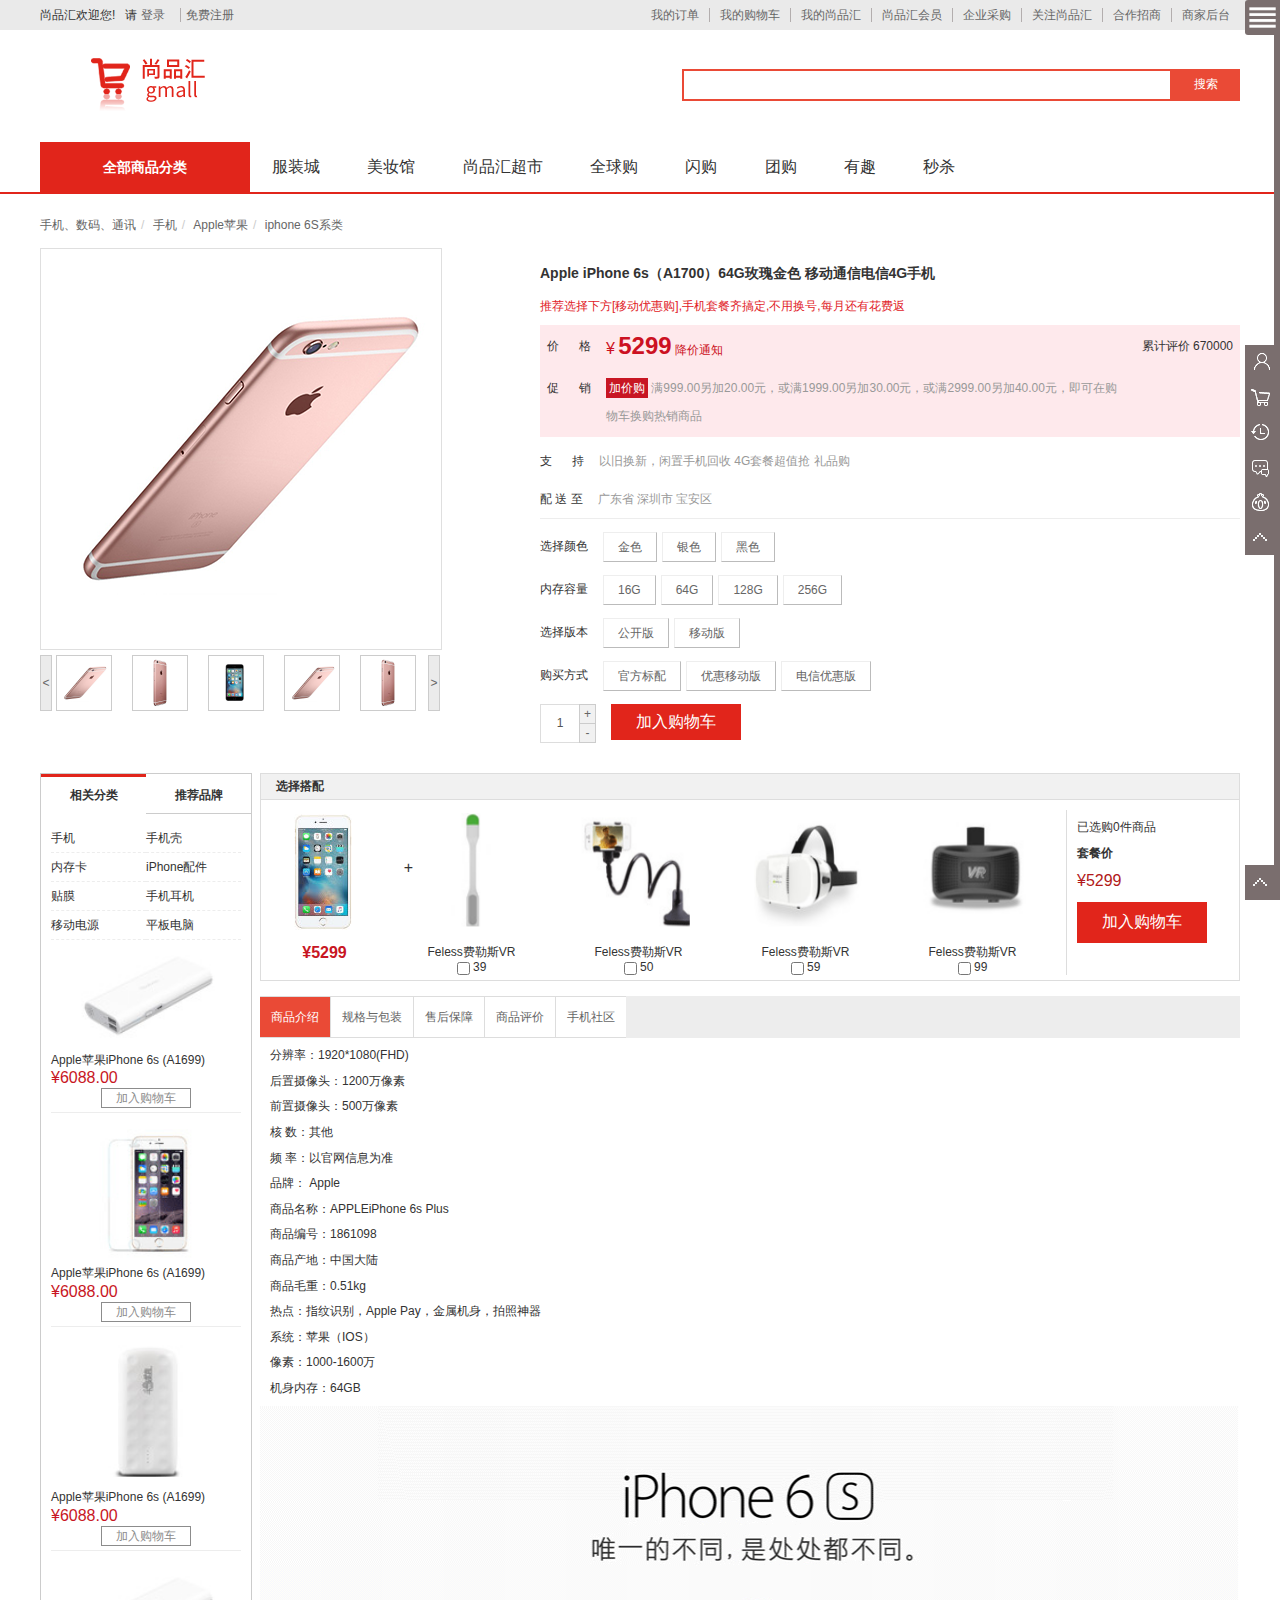
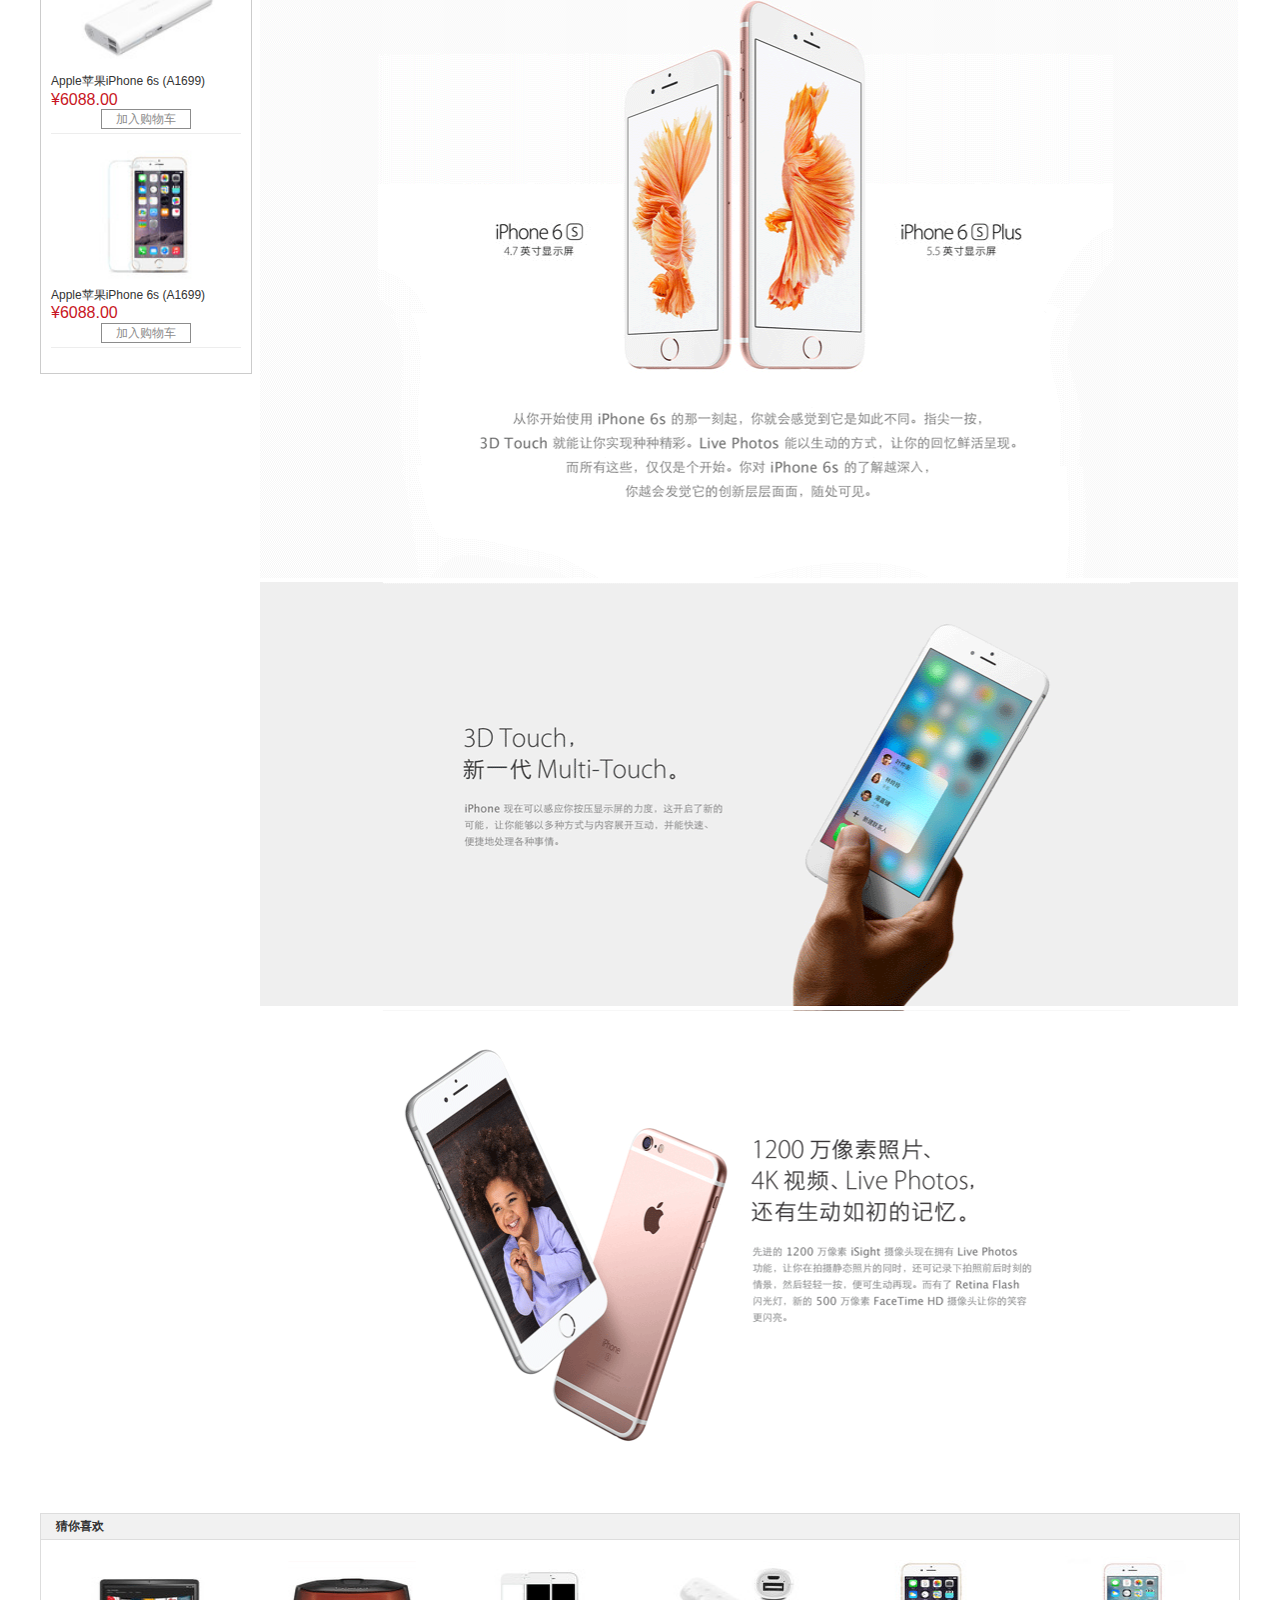
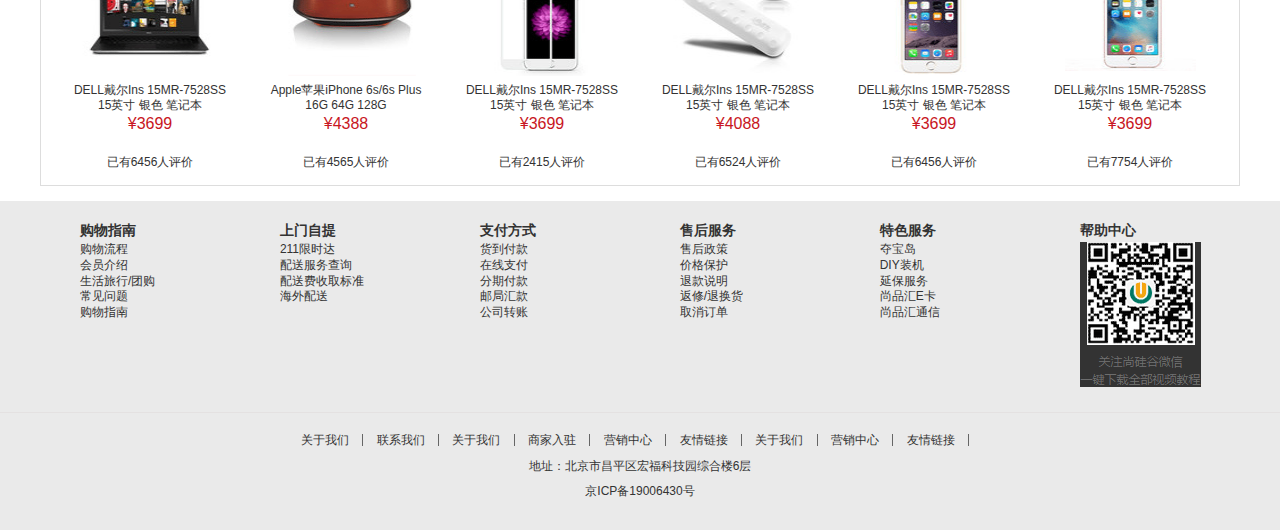
<file: pc项目练习/index.html>
<!DOCTYPE html>
<html lang="en">

<head>
    <meta charset="UTF-8">
    <meta name="viewport" content="width=device-width, initial-scale=1.0">
    <title>尚品汇商品页面</title>
    <link rel="stylesheet" href="./css/reset.css">
    <link rel="stylesheet" href="./css/index.css">
</head>

<body>
    <div class="outer">
        <!-- 窗口侧边工具栏 -->
        <div class="toolbar toolbar-wrap">
            <!-- 侧边栏的内容 -->
            <div class="content"></div>
            <!-- 面包屑开关 -->
            <div class="but list"></div>
            <!-- 中间工具栏 -->
            <ul class="toolList">
                <li class="pull">
                    <i class="tab-icon vip"></i>
                    <em>尚品会员</em>
                </li>
                <li class="pull">
                    <i class="tab-icon cart"></i>
                    <em>购物车</em>
                </li>
                <li class="pull">
                    <i class="tab-icon follow"></i>
                    <em>我的关注</em>
                </li>
                <li class="pull">
                    <i class="tab-icon history"></i>
                    <em>我的足迹</em>
                </li>
                <li class="pull">
                    <i class="tab-icon message"></i>
                    <em>我的消息</em>
                </li>
                <li class="pull">
                    <i class="tab-icon qus"></i>
                    <em>咨询</em>
                </li>
            </ul>
            <div class="back pull">
                <i class="tab-icon top"></i>
                <em>顶部</em>
            </div>

        </div>
        <!-- 头部 -->
        <header class="header">
            <!-- 头部第一行 -->
            <div class="top">
                <div class="container">
                    <div class="loginList">
                        <p>尚品汇欢迎您! </p>
                        <p>
                            <span>请</span>
                            <a href="###">登录</a>
                        </p>
                        <p>
                            <a href="###" class="register">免费注册</a>
                        </p>
                    </div>
                    <div class="typelist">
                        <a href="###">我的订单</a>
                        <a href="###">我的购物车</a>
                        <a href="###">我的尚品汇</a>
                        <a href="###">尚品汇会员</a>
                        <a href="###">企业采购</a>
                        <a href="###">关注尚品汇</a>
                        <a href="###">合作招商</a>
                        <a href="###">商家后台</a>
                    </div>
                </div>
            </div>
            <!-- 头部第二行 搜索区域 -->
            <div class="bottom">
                <h1 class="logoArea">
                    <a href="###" class="logo" title="尚品汇" target="_blank">
                        <img src="./images/Logo.png" alt="尚品汇">
                    </a>
                </h1>
                <div class="searchArea">
                    <form action="###" class="searchForm">
                        <input type="text" class="inputSearch">
                        <button type="submit">搜索</button>
                    </form>
                </div>
            </div>
        </header>
        <!-- 商品导航分类 -->
        <div class="typeNav">
            <div class="container">
                <h2 class="all">全部商品分类</h2>
                <nav class="nav">
                    <a href="###">服装城</a>
                    <a href="###">美妆馆</a>
                    <a href="###">尚品汇超市</a>
                    <a href="###">全球购</a>
                    <a href="###">闪购</a>
                    <a href="###">团购</a>
                    <a href="###">有趣</a>
                    <a href="###">秒杀</a>
                </nav>
            </div>
        </div>
        <!-- 商品主要内容区域 -->
        <section class="con">
            <!-- 上面导航区域 -->
            <div class="conPoin">
               
            </div>
            <!-- 主要内容区域 -->
            <div class="mainCon">
                <!-- 左侧放大镜区域 -->
                <div class="previewWrap">
                    <!-- 放大镜效果 -->
                    <div class="preview">
                        <div class="jqzoom">
                            <img src="./images/s1.png">
                        </div>
                    </div>
                    <!-- 缩略图 -->
                    <div class="specScroll">
                        <a class="prev">&lt;</a>
                        <div class="items">
                            <div class="itemsCon">
                               
                            </div>
                        </div>
                        <a class="next">&gt;</a>
                    </div>
                </div>
                <!-- 商品内容右侧选择区域 -->
                <div class="infoWrap">
                    <div class="info1">
                       
                    </div>
                    <div class="choose">
                        <div class="chooseArea">
                           <div class="choosed">
                           </div>
                        </div>
                        <div class="cartWrap">
                            <div class="controls">
                                <input type="text" value="1" class="itxt">
                                <a href="###" class="plus">+</a>
                                <a href="###" class="mins">-</a>
                            </div>
                            <div class="add">
                                <a href="###" target="_blank">加入购物车</a>
                            </div>
                        </div>
                    </div>
                </div>
            </div>

        </section>
        <!-- 商品详情页 -->
        <section class="productDetail">
            <aside class="aside">
                <!-- 选项卡切换标题 -->
                <div class="tabWraped">
                    <h4 class="active">相关分类</h4>
                    <h4>推荐品牌</h4>
                </div>
                <!-- 选线卡的内容 -->
                <div class="tabContent">
                    <div class="tab-pane active">
                        <ul class="partList">
                            <li>手机</li>
                            <li>手机壳</li>
                            <li>内存卡</li>
                            <li>iPhone配件</li>
                            <li>贴膜</li>
                            <li>手机耳机</li>
                            <li>移动电源</li>
                            <li>平板电脑</li>
                        </ul>
                        <ul class="goodsList">
                            <li>
                                <div class="p-img">
                                    <img src="./images/part01.png" alt="">
                                </div>
                                <div class="attr">Apple苹果iPhone 6s (A1699)</div>
                                <div class="price">¥6088.00</div>
                                <div class="operate">
                                    <a href="###">加入购物车</a>
                                </div>
                            </li>
                            <li>
                                <div class="p-img">
                                    <img src="./images/part02.png" alt="">
                                </div>
                                <div class="attr">Apple苹果iPhone 6s (A1699)</div>
                                <div class="price">¥6088.00</div>
                                <div class="operate">
                                    <a href="###">加入购物车</a>
                                </div>
                            </li>
                            <li>
                                <div class="p-img">
                                    <img src="./images/part03.png" alt="">
                                </div>
                                <div class="attr">Apple苹果iPhone 6s (A1699)</div>
                                <div class="price">¥6088.00</div>
                                <div class="operate">
                                    <a href="###">加入购物车</a>
                                </div>
                            </li>
                            <li>
                                <div class="p-img">
                                    <img src="./images/part01.png" alt="">
                                </div>
                                <div class="attr">Apple苹果iPhone 6s (A1699)</div>
                                <div class="price">¥6088.00</div>
                                <div class="operate">
                                    <a href="###">加入购物车</a>
                                </div>
                            </li>
                            <li>
                                <div class="p-img">
                                    <img src="./images/part02.png" alt="">
                                </div>
                                <div class="attr">Apple苹果iPhone 6s (A1699)</div>
                                <div class="price">¥6088.00</div>
                                <div class="operate">
                                    <a href="###">加入购物车</a>
                                </div>
                            </li>
                        </ul>
                    
                    
                    </div>
                    <div class="tab-pane">
                        推荐品牌
                    </div>
                </div>
            </aside>
            <div class="detail">
                <div class="fitting"> 
                    <h4 class="kt">选择搭配</h4>
                    <div class="good-suits">
                        <div class="master">
                            <img src="./images/l-m01.png" alt="">
                            <p>¥5299</p>
                            <i>+</i>
                        </div>
                        <ul class="suits">
                            <li class="suitsItem">
                                <img src="./images/dp01.png" alt="">
                                <p>Feless费勒斯VR</p>
                                <label>
                                    <input type="checkbox" value="39">
                                    <span>39</span>
                                </label>
                             </li>
                             <li class="suitsItem">
                                <img src="./images/dp02.png" alt="">
                                <p>Feless费勒斯VR</p>
                                <label>
                                    <input type="checkbox" value="50">
                                    <span>50</span>
                                </label>
                             </li>
                             <li class="suitsItem">
                                <img src="./images/dp03.png" alt="">
                                <p>Feless费勒斯VR</p>
                                <label>
                                    <input type="checkbox" value="59">
                                    <span>59</span>
                                </label>
                             </li>
                             <li class="suitsItem">
                                <img src="./images/dp04.png" alt="">
                                <p>Feless费勒斯VR</p>
                                <label>
                                    <input type="checkbox" value="99">
                                    <span>99</span>
                                </label>
                             </li>
                        </ul>
                        <div class="result">
                            <div class="num">已选购0件商品</div>
                            <p class="price-tit">套餐价</p>
                            <p class="price">¥5299</p>
                            <button class="addShopcar">加入购物车</button>
                        </div>
                    </div>
                </div>
                <div class="intro">
                    <ul class="tab-wraped">
                        <li class="active">
                            <a href="###">商品介绍</a>
                        </li>
                        <li class="">
                            <a href="###">规格与包装</a>
                        </li>
                        <li class="">
                            <a href="###">售后保障</a>
                        </li>
                        <li class="">
                            <a href="###">商品评价</a>
                        </li>
                        <li class="">
                            <a href="###">手机社区</a>
                        </li>
                    </ul>
                    <div class="tab-content">
                        <div id="one" class="tab-pane active">
                            <ul class="goods-intro">
                                <li>分辨率：1920*1080(FHD)</li>
                                <li>后置摄像头：1200万像素</li>
                                <li>前置摄像头：500万像素</li>
                                <li>核 数：其他</li>
                                <li>频 率：以官网信息为准</li>
                                <li>品牌： Apple</li>
                                <li>商品名称：APPLEiPhone 6s Plus</li>
                                <li>商品编号：1861098</li>
                                <li>商品产地：中国大陆</li>
                                <li>商品毛重：0.51kg</li>
                                <li>热点：指纹识别，Apple Pay，金属机身，拍照神器</li>
                                <li>系统：苹果（IOS）</li>
                                <li>像素：1000-1600万</li>
                                <li>机身内存：64GB</li>
                            </ul>
                            <div class="intro-detail">
                                <img src="images/intro01.png" alt="">
                                <img src="images/intro02.png" alt="">
                                <img src="images/intro03.png" alt="">
                            </div>
                        </div>
                       
                        <div id="two" class="tab-pane">规格与包装</div>
                        <div id="three" class="tab-pane">售后保障</div>
                        <div id="four" class="tab-pane">商品评价</div>
                        <div id="five" class="tab-pane">手机社区</div>
                    </div>
                </div>
            </div>
        </section>
        <div class="like">
            <h4 class="like-title">猜你喜欢</h4>
            <ul class="goods-show">
                <li>
                    <img src="./images/itemlike01.png" alt="">
                    <p class="desc">DELL戴尔Ins 15MR-7528SS 15英寸 银色 笔记本</p>
                    <p class="price">¥3699</p>
                    <p class="eval">已有6456人评价</p>
                </li>
                <li>
                    <img src="./images/itemlike02.png" alt="">
                    <p class="desc">Apple苹果iPhone 6s/6s Plus 16G 64G 128G</p>
                    <p class="price">¥4388</p>
                    <p class="eval">已有4565人评价</p>
                </li>
                <li>
                    <img src="./images/itemlike03.png" alt="">
                    <p class="desc">DELL戴尔Ins 15MR-7528SS 15英寸 银色 笔记本</p>
                    <p class="price">¥3699</p>
                    <p class="eval">已有2415人评价</p>
                </li>
                <li>
                    <img src="./images/itemlike04.png" alt="">
                    <p class="desc">DELL戴尔Ins 15MR-7528SS 15英寸 银色 笔记本</p>
                    <p class="price">¥4088</p>
                    <p class="eval">已有6524人评价</p>
                </li>
                <li>
                    <img src="./images/itemlike05.png" alt="">
                    <p class="desc">DELL戴尔Ins 15MR-7528SS 15英寸 银色 笔记本</p>
                    <p class="price">¥3699</p>
                    <p class="eval">已有6456人评价</p>
                </li>
                <li>
                    <img src="./images/itemlike06.png" alt="">
                    <p class="desc">DELL戴尔Ins 15MR-7528SS 15英寸 银色 笔记本</p>
                    <p class="price">¥3699</p>
                    <p class="eval">已有7754人评价</p>
                </li>
            </ul>
        </div>
        <footer class="footer">
            <ul class="service">
                <li class="service-item">
                    <h4>购物指南</h4>
                    <p>购物流程</p>
                    <p>会员介绍</p>
                    <p>生活旅行/团购</p>
                    <p>常见问题</p>
                    <p>购物指南</p>
                </li>
                <li class="service-item">
                    <h4>上门自提</h4>
                    <p>211限时达</p>
                    <p>配送服务查询</p>
                    <p>配送费收取标准</p>
                    <p>海外配送</p>
                </li>
                <li class="service-item">
                    <h4>支付方式</h4>
                    <p>货到付款</p>
                    <p>在线支付</p>
                    <p>分期付款</p>
                    <p>邮局汇款</p>
                    <p>公司转账</p>
                </li>
                <li class="service-item">
                    <h4>售后服务</h4>
                    <p>售后政策</p>
                    <p>价格保护</p>
                    <p>退款说明</p>
                    <p>返修/退换货</p>
                    <p>取消订单</p>
                </li>
                <li class="service-item">
                    <h4>特色服务</h4>
                    <p>夺宝岛</p>
                    <p>DIY装机</p>
                    <p>延保服务</p>
                    <p>尚品汇E卡</p>
                    <p>尚品汇通信</p>
                </li>
                <li class="service-item">
                    <h4>帮助中心</h4>
                   <img src="./images/wx_cz.jpg" alt="">
                </li>
            </ul>
            <div class="about">
                <ul class="about-us">
                    <li>关于我们
                        <span class="space"></span>
                    </li>
                    <li>联系我们
                        <span class="space"></span>
                    </li>
                    <li>关于我们
                        <span class="space"></span>
                    </li>
                    <li>商家入驻
                        <span class="space"></span>
                    </li>
                    <li>营销中心
                        <span class="space"></span>
                    </li>
                    <li>友情链接
                        <span class="space"></span>
                    </li>
                    <li>关于我们
                        <span class="space"></span>
                    </li>
                    <li>营销中心
                        <span class="space"></span>
                    </li>
                    <li>友情链接
                        <span class="space"></span>
                    </li>
                    
                </ul>
                <p>地址：北京市昌平区宏福科技园综合楼6层<p>
                <p>京ICP备19006430号</p>
            </div>
        </footer>
    </div>
    <script src="./js/data.js"></script>
    <script>
        window.addEventListener("DOMContentLoaded", function () {
            var magnifierImgID = 0;
            var goodsChangeNum = 1;
            magnifier();
            function magnifier() {
                var imgsrc = goodData.imgsrc;
                var oJqzoomImg = document.querySelectorAll(".outer .con .mainCon .previewWrap .preview .jqzoom img");
                oJqzoomImg.src = imgsrc[magnifierImgID].s;
                var oPreview = document.querySelector(".outer .con .mainCon .previewWrap .preview");
                var oJqzoom = document.querySelector(".outer .con .mainCon .previewWrap .preview .jqzoom");
                var oMask = null;
                var oMaxBox = null;
                var oMaxImg = null;
                oPreview.onmouseenter = function () {
                    if (!oMask) {
                        oMask = document.createElement("div");
                        oMask.className = "mask";
                        oJqzoom.appendChild(oMask);
                    }
                    if (!oMaxBox) {
                        oMaxBox = document.createElement("div");
                        oMaxBox.className = "maxbox";
                        oMaxImg = new Image();
                        oMaxImg.src = imgsrc[magnifierImgID].b;
                        oMaxBox.appendChild(oMaxImg);
                        oPreview.appendChild(oMaxBox);
                    }
                    oJqzoom.onmousemove = function (e) {
                        var maskPosition = {
                            left: e.clientX - oMask.offsetWidth / 2 - oJqzoom.getBoundingClientRect().left,
                            top: e.clientY - oMask.offsetHeight / 2 - oJqzoom.getBoundingClientRect().top,
                        }
                        if (maskPosition.left > oJqzoom.clientWidth - oMask.offsetWidth) {
                            maskPosition.left = oJqzoom.clientWidth - oMask.offsetWidth;
                        } else if (maskPosition.left < 0) {
                            maskPosition.left = 0;
                        }
                        if (maskPosition.top > oJqzoom.clientHeight - oMask.offsetHeight) {
                            maskPosition.top = oJqzoom.clientHeight - oMask.offsetHeight;
                        } else if (maskPosition.top < 0) {
                            maskPosition.top = 0;
                        }
                        oMask.style.left = maskPosition.left + "px";
                        oMask.style.top = maskPosition.top + "px";
                        var scale = (oJqzoom.clientWidth - oMask.offsetWidth) / (oMaxImg.offsetWidth - oMaxBox.clientWidth)
                        var maxPosition = {
                            left: maskPosition.left / scale,
                            top: maskPosition.top / scale,
                        }
                        oMaxImg.style.marginLeft = - maxPosition.left + "px";
                        oMaxImg.style.marginTop = - maxPosition.top + "px";

                    }
                    oPreview.onmouseleave = function () {
                        oJqzoom.removeChild(oMask);
                        oPreview.removeChild(oMaxBox);
                        oMask = null;
                        oMaxBox = null;
                        oMaxImg = null;
                        oJqzoom.onmousemove = null;
                        oPreview.onmouseleave = null;
                    }

                }

            }
            function getStyle(obj, attr) {
                if (obj.currentStyle) {
                    return obj.currentStyle[attr];
                } else {
                    return document.defaultView.getComputedStyle(obj, null)[attr];
                }
            }
            thumbnail();
            function thumbnail() {
                var oScrollDiv = document.querySelector(".outer .con .mainCon .previewWrap .specScroll .items .itemsCon");
                var imgSrc = goodData.imgsrc;
                imgSrc.forEach(function(item){
                    var oImg = new Image();
                    oImg.src = item.s;
                    oScrollDiv.appendChild(oImg);
                })
                var oScrollItems = document.querySelectorAll(".outer .con .mainCon .previewWrap .specScroll .items .itemsCon img");
                
                var oNext = document.querySelector(".outer .con .mainCon .previewWrap .specScroll .next");
                var oPrev = document.querySelector(".outer .con .mainCon .previewWrap .specScroll .prev");
                var tempLength = 0;
                var viewNum = 5;
                var moveNum = 2;
                var countLength = (oScrollItems.length - viewNum) * (oScrollItems[0].offsetWidth + parseInt(getStyle(oScrollItems[0], "marginRight")));
                var moveLength = (oScrollItems[0].offsetWidth + parseInt(getStyle(oScrollItems[0], "marginRight"))) * moveNum;
                oScrollDiv.style.transition = "all 0.3s linear";
                oNext.onclick = function () {
                    if (tempLength < countLength) {
                        if (countLength - tempLength > moveLength) {
                            tempLength += moveLength;
                            oScrollDiv.style.left = -tempLength + "px";
                        } else {
                            tempLength += (countLength - tempLength);
                            oScrollDiv.style.left = -tempLength + "px";
                        }
                    }
                }
                oPrev.onclick = function () {
                    if (tempLength > 0) {
                        if (tempLength > moveLength) {
                            tempLength -= moveLength;
                            oScrollDiv.style.left = -tempLength + "px";
                        } else {
                            tempLength = 0;
                            oScrollDiv.style.left = -tempLength + "px";
                        }
                    }
                }
            }
            thumbnailClick();
            function thumbnailClick() {
                var oScollItems = document.querySelectorAll(".outer .con .mainCon .previewWrap .specScroll .items .itemsCon img");
                var oJqzoomImg = document.querySelector(".outer .con .mainCon .previewWrap .preview .jqzoom img");
                for (var i = 0; i < oScollItems.length; i++) {
                    oScollItems[i].onclick = function () {
                        for (var i = 0; i < oScollItems.length; i++) {
                            if (oScollItems[i] == this) {
                                magnifierImgID = i;
                                oJqzoomImg.src = this.src;
                            }
                        }
                    }


                }
            }
            screening();
            function screening() {
                var crumbData = goodData.goodsDetail.crumbData;
                var oChooseDetail = document.querySelector(".outer .con .mainCon .infoWrap .choose .chooseArea");
                crumbData.forEach(function(item,index,array){
                    var oDl = document.createElement("dl");
                    var oDt = document.createElement("dt");
                    oDt.innerHTML = item.title;
                    oDl.appendChild(oDt);
                    item.data.forEach(function(item){
                        var oDd = document.createElement("dd");
                        oDd.setAttribute("changePrice",item.changePrice);
                        oDd.innerHTML = item.type;
                        oDl.appendChild(oDd);
                    })
                    oChooseDetail.appendChild(oDl);
                })
                var oDl = oChooseDetail.getElementsByTagName('dl');
                var arr = new Array(crumbData.length);
                arr.fill(0);
                for(var i = 0; i < oDl.length; i++){
                    oDl[i].index = i;
                    ~function(){
                        var oDd = oDl[i].getElementsByTagName("dd");
                        for(var j = 0; j < oDd.length; j++){
                            oDd[j].onclick = function(){
                                for(var i = 0; i < oDd.length; i++){
                                    oDd[i].style.color = "#666";
                                }
                                this.style.color = "red";
                                arr[this.parentNode.index] = this;
                                priceSum(arr);
                                var oChoosed = document.querySelector(".outer .con .mainCon .infoWrap .choose .chooseArea .choosed")
                                oChoosed.innerHTML = "";
                                arr.forEach(function(item,index){
                                    if(item){
                                        var oChoMark = document.createElement("mark");
                                        oChoMark.innerHTML = item.innerHTML;
                                        var oCxa = document.createElement("a");
                                        oCxa.setAttribute("num",index);
                                        oCxa.innerHTML = "X";
                                        oChoMark.appendChild(oCxa);
                                        oChoosed.appendChild(oChoMark);
                                    }
                                })
                                var oChoseA = oChoosed.querySelectorAll("mark a");
                                for(var i = 0; i < oChoseA.length; i++){
                                    oChoseA[i].onclick = function(){
                                        var num = parseInt(this.getAttribute("num"));
                                        this.parentNode.parentNode.removeChild(this.parentNode);
                                        var oDlDd = oDl[num].querySelectorAll("dd");
                                        for(var i = 0; i < oDlDd.length; i++){
                                            oDlDd[i].style.color = "#666";
                                        }
                                        oDl[num].querySelector("dd:nth-of-type(1)").style.color = "red";
                                        arr[num] = 0;
                                        priceSum(arr);
                                    }
                                } 
                            }
                        }
                    }()

                }
                function priceSum(arr){
                    var newPrice = goodData.goodsDetail.price * goodsChangeNum;
                    arr.forEach(function(item,index){
                        if(item){
                            newPrice += parseInt(item.getAttribute("changePrice")) * goodsChangeNum; 
                        }
                    })
                    var oPrice = document.querySelector(".outer .con .mainCon .infoWrap .info1 .priceArea .priceArea1 .price em");
                    oPrice.innerHTML = newPrice;
                    var choosePrice = document.querySelector(".outer .productDetail .detail .fitting .good-suits .master p");
                    choosePrice.innerHTML = "¥" + newPrice;
                    var choosePrice = newPrice;
                    var oChooseAllPrice = document.querySelector(".good-suits .result .price");
                    var oChooseAllCheckBoxs = document.querySelectorAll(".good-suits .suits input[type=checkbox]");
                    oChooseAllCheckBoxs.forEach(function(item,index){
                        if(item.checked){
                            choosePrice += parseInt(item.value); 
                        }
                    })
                    oChooseAllPrice.innerHTML = "¥" + choosePrice;
                }
            }
            goodsNum();
            function goodsNum(){
                var oPlus = document.querySelector(".outer .con .mainCon .infoWrap .choose .cartWrap .controls .plus");
                var oMins = document.querySelector(".outer .con .mainCon .infoWrap .choose .cartWrap .controls .mins");
                var oItxt = document.querySelector(".outer .con .mainCon .infoWrap .choose .cartWrap .controls .itxt");
                
                oPlus.onclick = function(){
                    goodsChangeNum++;
                    oItxt.value = goodsChangeNum;
                    var oPrice = document.querySelector(".outer .con .mainCon .infoWrap .info1 .priceArea .priceArea1 .price em");
                    var finalPrice = oPrice.innerHTML / (goodsChangeNum - 1) * goodsChangeNum;
                    oPrice.innerHTML = finalPrice;
                    changeFittingPrice(finalPrice);
                }
                oMins.onclick = function(){
                    if(goodsChangeNum > 1){
                        goodsChangeNum--;
                        oItxt.value = goodsChangeNum;
                        var oPrice = document.querySelector(".outer .con .mainCon .infoWrap .info1 .priceArea .priceArea1 .price em");
                        var finalPrice = oPrice.innerHTML / (goodsChangeNum + 1) * goodsChangeNum;
                        oPrice.innerHTML = finalPrice;
                        changeFittingPrice(finalPrice);
                    }
                    
                }
                function changeFittingPrice(finalPrice){
                    var choosePrice = document.querySelector(".good-suits .master p");
                    choosePrice.innerHTML = "¥" + finalPrice;
                    var oChooseAllPrice = document.querySelector(".good-suits .result .price");
                    var oChooseAllCheckBoxs = document.querySelectorAll(".good-suits .suits input[type=checkbox]");
                    oChooseAllCheckBoxs.forEach(function(item,index){
                        if(item.checked){
                            finalPrice += parseInt(item.value); 
                        }
                    })
                    oChooseAllPrice.innerHTML = "¥" + finalPrice;
                }
            }
            pathUrl();
            function pathUrl(){
                var oConPoin = document.querySelector(".outer .con .conPoin");
                var urlCon = goodData.path;
                urlCon.forEach(function(item,index){
                    var oA = document.createElement("a");
                    if(index == urlCon.length - 1 ){
                        oA.innerHTML = item.title;
                        oConPoin.appendChild(oA);
                    }else {
                        oA.href = item.url;
                        oA.innerHTML = item.title;
                        oConPoin.appendChild(oA);
                    }
                })
            }
            goodsDetail();
            function goodsDetail(){
                var oInfo1 = document.querySelector(".outer .con .mainCon .infoWrap .info1");
                var goodsCon = goodData.goodsDetail;
                var oInfo1Content = ` 
                <h3 class="infoName">${goodsCon.title}</h3>
                        <p class="news">${goodsCon.recommend}</p>
                        <div class="priceArea">
                            <div class="priceArea1">
                                <div class="title">价&nbsp;&nbsp;&nbsp;&nbsp;&nbsp;&nbsp;格</div>
                                <div class="price">
                                    <i>¥</i>
                                    <em>${goodsCon.price}</em>
                                    <span>降价通知</span>
                                </div>
                                <div class="remark">
                                    <i>累计评价</i>
                                    <span>${goodsCon.evaluateNum}</span>
                                </div>
                            </div>
                            <div class="priceArea2">
                                <div class="title">促&nbsp;&nbsp;&nbsp;&nbsp;&nbsp;&nbsp;销</div>
                                <div class="fixWidth">
                                    <i class="red-bg">${goodsCon.promoteSales.type}</i>
                                    <em
                                        class="t-gray">${goodsCon.promoteSales.content}</em>
                                </div>
                            </div>
                        </div>
                        <div class="support">
                            <div class="supportArea">
                                <div class="title">支&nbsp;&nbsp;&nbsp;&nbsp;&nbsp;&nbsp;持</div>
                                <div class="fixWidth">${goodsCon.support}</div>
                            </div>
                            <div class="supportArea">
                                <div class="title">配&nbsp;送&nbsp;至</div>
                                <div class="fixWidth">${goodsCon.address}</div>
                            </div>
                        </div>`;
                        oInfo1.innerHTML = oInfo1Content;
            }
           

            //8.选项卡切换的封装
            // 使用面向对象方法：构造函数+原型 方法
            //两个参数  对应的是标题和内容
            function Tab(btn,content){
                this.tabBtn = btn;
                this.tabDiv = content;
                for(var i = 0; i < this.tabBtn.length; i++){
                    this.tabBtn[i].index = i;
                    var _this = this;
                    this.tabBtn[i].onclick = function(){
                        _this.clickBtn(this);
                    }
                }
            }
            Tab.prototype.clickBtn = function(btn){
                for (var i = 0; i < this.tabBtn.length; i++) {
                    this.tabBtn[i].className = "";
                    this.tabDiv[i].style.display = "none";
                }
                btn.className = "active";
                this.tabDiv[btn.index].style.display = "block";
            }
            asideNav();
            function asideNav() {
                var oTabBtn = document.querySelectorAll(".tabWraped h4");
                var oTabPane = document.querySelectorAll(".tabContent .tab-pane");
                
                new Tab(oTabBtn, oTabPane);
            }

            // 选择搭配价钱
            fittingPrice();
            function fittingPrice(){
                var oChooseAllPrice = document.querySelector(".good-suits .result .price");
                var oChooseAllCheckBoxs = document.querySelectorAll(".good-suits .suits input[type=checkbox]");
                oChooseAllCheckBoxs.forEach(function(item,index){
                    item.onchange = function(){
                        var oChoosePrice = document.querySelector(".good-suits .master p");
                        var choosePrice = parseInt(oChoosePrice.innerHTML.substr(1));
                        oChooseAllCheckBoxs.forEach(function(item){
                            if(item.checked){
                            choosePrice += parseInt(item.value);
                            }
                        })
                        oChooseAllPrice.innerHTML = "¥" + choosePrice;

                    }
                  
                })
                
            }
            // 详情页评论区Tab切换功能
            intro();
            function intro(){
                var oTabBtn = document.querySelectorAll(".outer .productDetail .detail .intro .tab-wraped li");
                var oTabPane = document.querySelectorAll(".outer .productDetail .detail .intro .tab-content .tab-pane");
                new Tab(oTabBtn,oTabPane);
            }

            // 侧边栏效果
            asideShow();
            function asideShow(){
                var oBut = document.querySelector(".outer .toolbar .but");
                var oToolBar = document.querySelector(".outer .toolbar");
                var flag = true;
                oBut.onclick = function(){
                    if (flag) {
                        oToolBar.className = "toolbar toolbar-out";
                        this.className = "but pull-wrap";
                    } else {
                        oToolBar.className = "toolbar toolbar-wrap";
                        this.className = "but list";
                    }
                    flag = !flag;
                }
                var oPull = document.querySelectorAll(".outer .pull");
                var oTabIcon = document.querySelectorAll(".outer .pull .tab-icon");
                var oTabText = document.querySelectorAll(".outer .pull em");
                for(var i = 0; i < oPull.length; i++){
                    oPull[i].index = i;
                    oPull[i].onmouseenter = function(){
                        oTabText[this.index].style.left = "-59px"
                        oTabIcon[this.index].style.backgroundColor = "#c81122"
                        oTabText[this.index].style.backgroundColor = "#c81122"
                    }
                    oPull[i].onmouseleave = function(){
                        oTabText[this.index].style.left = "35px"
                        oTabIcon[this.index].style.backgroundColor = "#7a6e6e"
                        oTabText[this.index].style.backgroundColor = "#7a6e6e"
                    }      
                }
               

            }
            

            // 加入购物车功能
            addCart();
            function addCart(){
                var oAdd = document.querySelector(".outer .con .mainCon .infoWrap .choose .cartWrap .add");
                oAdd.onclick = function(){
                    var goodImg = "./images/goods1.png";
                    var goodTitle = document.querySelector(".outer .con .mainCon .infoWrap .info1 .infoName").innerHTML;
                    var goodTxt = "国民最爱";
                    var goodPrice = parseFloat(document.querySelector(".outer .con .mainCon .infoWrap .info1 .priceArea .priceArea1 .price em").innerHTML);
                    var goodNum = document.querySelector(".outer .con .mainCon .infoWrap .choose .cartWrap .controls .itxt").value; 
                    var goodCon = {
                        goodImg: goodImg,
                        goodTitle: goodTitle,
                        goodTxt: goodTxt,
                        goodPrice: goodPrice,
                        goodNum: goodNum
                    }
                    localStorage.setItem("goodCon",JSON.stringify(goodCon));
                    location.href = "./cart.html";
                }
            }
        })

    </script>
</body>

</html>
</file>
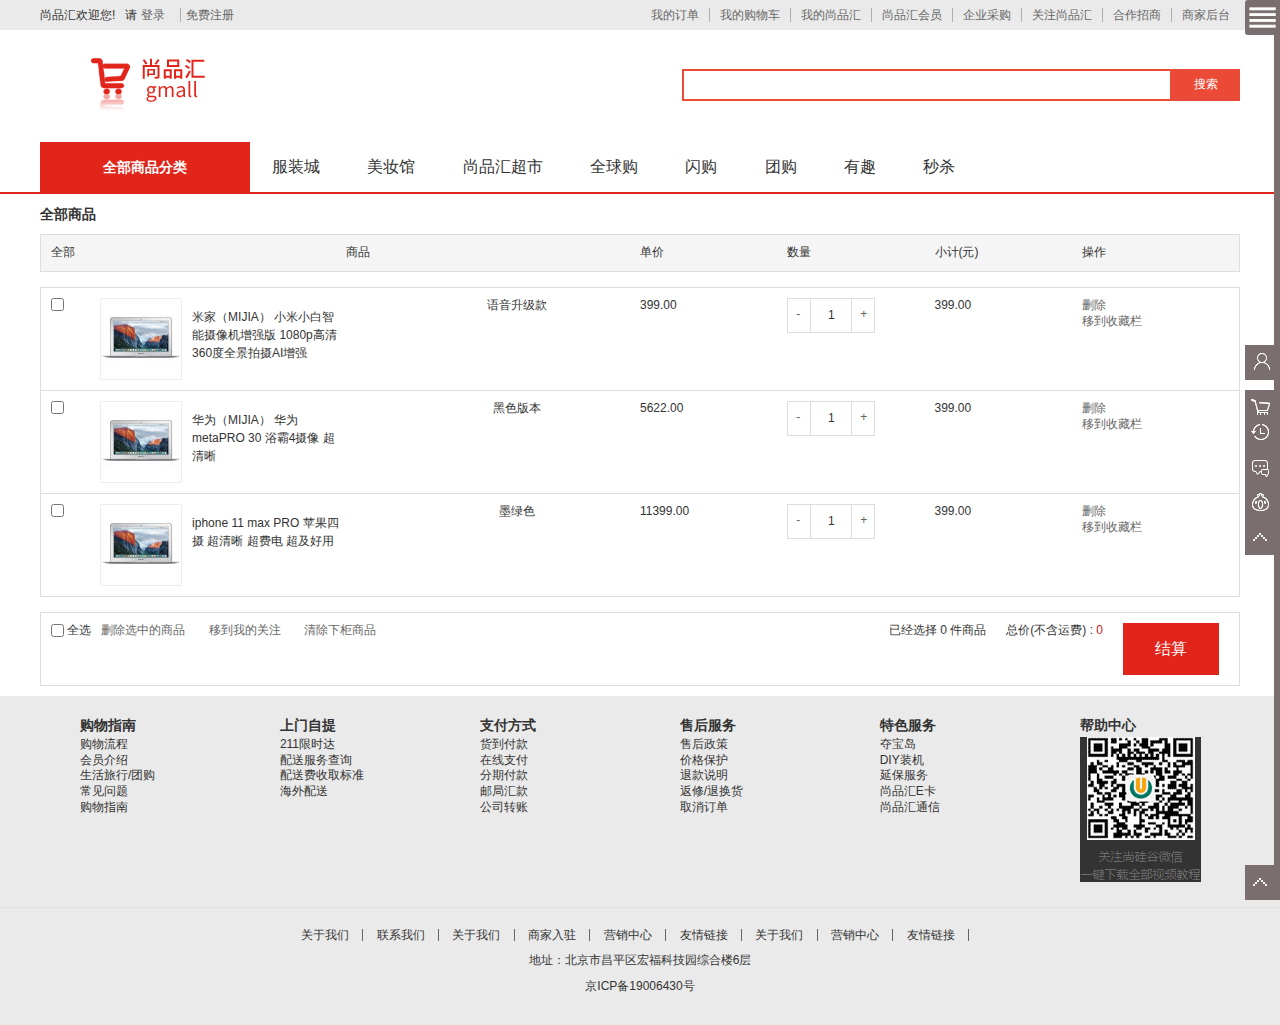
<file: pc项目练习/cart.html>
<!DOCTYPE html>
<html lang="en">

<head>
    <meta charset="UTF-8">
    <meta name="viewport" content="width=device-width, initial-scale=1.0">
    <title>尚品汇商品页面</title>
    <link rel="stylesheet" href="./css/reset.css">
    <link rel="stylesheet" href="./css/cart.css">
</head>

<body>
    <div class="outer">
        <!-- 窗口侧边工具栏 -->
        <div class="toolbar toolbar-wrap">
            <!-- 侧边栏的内容 -->
            <div class="content"></div>
            <!-- 面包屑开关 -->
            <div class="but list"></div>
            <!-- 中间工具栏 -->
            <ul class="toolList">
                <li class="pull">
                    <i class="tab-icon vip"></i>
                    <em>尚品会员</em>
                </li>
                <li class="pull">
                    <i class="tab-icon cart"></i>
                    <em>购物车</em>
                </li>
                <li class="pull">
                    <i class="tab-icon follow"></i>
                    <em>我的关注</em>
                </li>
                <li class="pull">
                    <i class="tab-icon history"></i>
                    <em>我的足迹</em>
                </li>
                <li class="pull">
                    <i class="tab-icon message"></i>
                    <em>我的消息</em>
                </li>
                <li class="pull">
                    <i class="tab-icon qus"></i>
                    <em>咨询</em>
                </li>
            </ul>
            <div class="back pull">
                <i class="tab-icon top"></i>
                <em>顶部</em>
            </div>

        </div>
        <!-- 头部 -->
        <header class="header">
            <!-- 头部第一行 -->
            <div class="top">
                <div class="container">
                    <div class="loginList">
                        <p>尚品汇欢迎您! </p>
                        <p>
                            <span>请</span>
                            <a href="###">登录</a>
                        </p>
                        <p>
                            <a href="###" class="register">免费注册</a>
                        </p>
                    </div>
                    <div class="typelist">
                        <a href="###">我的订单</a>
                        <a href="###">我的购物车</a>
                        <a href="###">我的尚品汇</a>
                        <a href="###">尚品汇会员</a>
                        <a href="###">企业采购</a>
                        <a href="###">关注尚品汇</a>
                        <a href="###">合作招商</a>
                        <a href="###">商家后台</a>
                    </div>
                </div>
            </div>
            <!-- 头部第二行 搜索区域 -->
            <div class="bottom">
                <h1 class="logoArea">
                    <a href="###" class="logo" title="尚品汇" target="_blank">
                        <img src="./images/Logo.png" alt="尚品汇">
                    </a>
                </h1>
                <div class="searchArea">
                    <form action="###" class="searchForm">
                        <input type="text" class="inputSearch">
                        <button type="submit">搜索</button>
                    </form>
                </div>
            </div>
        </header>
        <!-- 商品导航分类 -->
        <div class="typeNav">
            <div class="container">
                <h2 class="all">全部商品分类</h2>
                <nav class="nav">
                    <a href="###">服装城</a>
                    <a href="###">美妆馆</a>
                    <a href="###">尚品汇超市</a>
                    <a href="###">全球购</a>
                    <a href="###">闪购</a>
                    <a href="###">团购</a>
                    <a href="###">有趣</a>
                    <a href="###">秒杀</a>
                </nav>
            </div>
        </div>
        <!-- 购物车列表 -->
        <div class="cart">
            <h4>全部商品</h4>
            <div class="cart-main">
                <div class="cart-th">
                    <div class="cart-th1">全部</div>
                    <div class="cart-th2">商品</div>
                    <div class="cart-th3">单价</div>
                    <div class="cart-th4">数量</div>
                    <div class="cart-th5">小计(元)</div>
                    <div class="cart-th6">操作</div>
                </div>
                <div class="cart-body">
                  
                </div>
                <div class="cart-tool">
                    <div class="select-all">
                        <input type="checkbox" class="chooseAll">
                        <span>全选</span>
                    </div>
                    <div class="option">
                        <a href="###" class="deleteAll">删除选中的商品</a>
                        <a href="###">移到我的关注</a>
                        <a href="###">清除下柜商品</a>
                    </div>
                    <div class="money-box">
                        <div class="choosed">
                            已经选择
                            <span>0</span>
                            件商品
                        </div>
                        <div class="sumprice">
                            <em>总价(不含运费) : </em>
                            <i class="summoney">¥0</i>
                        </div>
                        <div class="sumbtn">
                            <a href="###">结算</a>
                        </div>
                    </div>
                </div>
            </div>
        </div>






        <!-- 底部 -->
        <footer class="footer">
            <ul class="service">
                <li class="service-item">
                    <h4>购物指南</h4>
                    <p>购物流程</p>
                    <p>会员介绍</p>
                    <p>生活旅行/团购</p>
                    <p>常见问题</p>
                    <p>购物指南</p>
                </li>
                <li class="service-item">
                    <h4>上门自提</h4>
                    <p>211限时达</p>
                    <p>配送服务查询</p>
                    <p>配送费收取标准</p>
                    <p>海外配送</p>
                </li>
                <li class="service-item">
                    <h4>支付方式</h4>
                    <p>货到付款</p>
                    <p>在线支付</p>
                    <p>分期付款</p>
                    <p>邮局汇款</p>
                    <p>公司转账</p>
                </li>
                <li class="service-item">
                    <h4>售后服务</h4>
                    <p>售后政策</p>
                    <p>价格保护</p>
                    <p>退款说明</p>
                    <p>返修/退换货</p>
                    <p>取消订单</p>
                </li>
                <li class="service-item">
                    <h4>特色服务</h4>
                    <p>夺宝岛</p>
                    <p>DIY装机</p>
                    <p>延保服务</p>
                    <p>尚品汇E卡</p>
                    <p>尚品汇通信</p>
                </li>
                <li class="service-item">
                    <h4>帮助中心</h4>
                   <img src="./images/wx_cz.jpg" alt="">
                </li>
            </ul>
            <div class="about">
                <ul class="about-us">
                    <li>关于我们
                        <span class="space"></span>
                    </li>
                    <li>联系我们
                        <span class="space"></span>
                    </li>
                    <li>关于我们
                        <span class="space"></span>
                    </li>
                    <li>商家入驻
                        <span class="space"></span>
                    </li>
                    <li>营销中心
                        <span class="space"></span>
                    </li>
                    <li>友情链接
                        <span class="space"></span>
                    </li>
                    <li>关于我们
                        <span class="space"></span>
                    </li>
                    <li>营销中心
                        <span class="space"></span>
                    </li>
                    <li>友情链接
                        <span class="space"></span>
                    </li>
                    
                </ul>
                <p>地址：北京市昌平区宏福科技园综合楼6层<p>
                <p>京ICP备19006430号</p>
            </div>
        </footer>
    </div>
    <script src="./js/cart.js"></script>
    <script>
        window.addEventListener("DOMContentLoaded", function () {
          
           
           

            // 1.侧边栏效果
            asideShow();
            function asideShow(){
                var oBut = document.querySelector(".outer .toolbar .but");
                var oToolBar = document.querySelector(".outer .toolbar");
                var flag = true;
                oBut.onclick = function(){
                    if (flag) {
                        oToolBar.className = "toolbar toolbar-out";
                        this.className = "but pull-wrap";
                    } else {
                        oToolBar.className = "toolbar toolbar-wrap";
                        this.className = "but list";
                    }
                    flag = !flag;
                }
                var oPull = document.querySelectorAll(".outer .pull");
                var oTabIcon = document.querySelectorAll(".outer .pull .tab-icon");
                var oTabText = document.querySelectorAll(".outer .pull em");
                for(var i = 0; i < oPull.length; i++){
                    oPull[i].index = i;
                    oPull[i].onmouseenter = function(){
                        oTabText[this.index].style.left = "-59px"
                        oTabIcon[this.index].style.backgroundColor = "#c81122"
                        oTabText[this.index].style.backgroundColor = "#c81122"
                    }
                    oPull[i].onmouseleave = function(){
                        oTabText[this.index].style.left = "35px"
                        oTabIcon[this.index].style.backgroundColor = "#7a6e6e"
                        oTabText[this.index].style.backgroundColor = "#7a6e6e"
                    }      
                }
               

            }
            
            // 打开界面获取localstorage添加的数据
            addNewData();
            function  addNewData(){
                var newDataStr = localStorage.getItem("goodCon");
                if(newDataStr){
                    var newData = JSON.parse(newDataStr);
                    cartData.goods.unshift(newData);
                }
            }

            
            
            // 购物车数据动态生成
            cartDataShow();
            function cartDataShow(){
                cartData.goods.forEach(function(item){
                    var oCartCon = `
                        <ul>
                            <li class="cart-list-con1">
                                <input type="checkbox">
                            </li>
                            <li class="cart-list-con2">
                                <img src="${item.goodImg}" alt="">
                                <div>${item.goodTitle}</div>
                            </li>
                            <li class="cart-list-con3">
                                <div class="item-txt">${item.goodTxt}</div>
                            </li>
                            <li class="cart-list-con4">
                                <span class="price">${item.goodPrice}</span>
                            </li>
                            <li class="cart-list-con5">
                                <a href="###" class="mins">-</a>
                                <input type="text" value="${item.goodNum}" minmun="1" class="itxt">
                                <a href="###" class="plus">+</a>
                            </li>
                            <li class="cart-list-con6">
                                <span>399.00</span>
                            </li>
                            <li class="cart-list-con7">
                                <a href="###" class="sindelete">删除</a>
                                <br>
                                <a href="###">移到收藏栏</a>
                            </li>
                        </ul>
                    `;
                    var oCartBody = document.querySelector(".cart .cart-main .cart-body");
                    oCartBody.innerHTML += oCartCon;
                })


            }






            // 2.购物车功能
            cart();
            function cart(){
                //1.全选按钮功能
                //获取全选按钮
                var oChooseAll = document.querySelector(".cart .cart-main .cart-tool .select-all input");
                oChooseAll.onchange = function(){
                    var oCheckBox = document.querySelectorAll(".cart .cart-main .cart-body > ul .cart-list-con1 input");
                    var flag = this.checked;
                    if(flag){
                        oCheckBox.forEach(function(item){
                            item.checked = true;
                        })
                    }else{
                        oCheckBox.forEach(function(item){
                            item.checked = false;
                        })
                    }
                    totalPrice();
                    counts();
                }


                //2.单选的时候对 全选的控制
                var oCheckBoxs = document.querySelectorAll(".cart .cart-main .cart-body > ul .cart-list-con1 input");
                oCheckBoxs.forEach(function(item){
                    item.onchange = function(){
                        var CL = document.querySelectorAll(".cart .cart-main .cart-body > ul .cart-list-con1 input").length;
                        var CH = document.querySelectorAll(".cart .cart-main .cart-body > ul .cart-list-con1 input:checked").length;
                        if(CL == CH){
                            oChooseAll.checked = true;
                        }else{
                            oChooseAll.checked = false;
                        }
                        totalPrice();
                        counts();
                    }
                })

                // 3.数目加法
                var oPlus = document.querySelectorAll(".cart .cart-main .cart-body > ul .cart-list-con5 .plus");
                oPlus.forEach(function(item){
                    item.onclick = function(){
                        var num = parseInt(this.parentNode.querySelector(".itxt").value);
                        var price = parseFloat(this.parentNode.parentNode.querySelector(".cart-list-con4 .price").innerHTML);
                        num++;
                        this.parentNode.querySelector(".itxt").value = num;
                        this.parentNode.parentNode.querySelector(".cart-list-con6 span").innerHTML = (num * price).toFixed(2);
                        totalPrice();
                        counts();
                    }
                })

                // 4.数目减法
                var oMins = document.querySelectorAll(".cart .cart-main .cart-body > ul .cart-list-con5 .mins");
                oMins.forEach(function(item){
                    item.onclick = function(){
                        var num = parseInt(this.parentNode.querySelector(".itxt").value);
                        var price = parseFloat(this.parentNode.parentNode.querySelector(".cart-list-con4 .price").innerHTML);
                        num--;
                        if(num <= 1){
                            num = 1;
                        }
                        this.parentNode.querySelector(".itxt").value = num;
                        this.parentNode.parentNode.querySelector(".cart-list-con6 span").innerHTML = (num * price).toFixed(2);
                        totalPrice();
                        counts();
                    }
                })

                // 5.单行删除
                var oSinDelete = document.querySelectorAll(".cart .cart-main .cart-body > ul .cart-list-con7 .sindelete");
                oSinDelete.forEach(function(item){
                    item.onclick = function(){
                        var flag = this.parentNode.parentNode.querySelector(".cart-list-con1 input").checked;
                        if(flag){
                            if(confirm("是否确定删除")){
                                item.parentNode.parentNode.parentNode.removeChild(item.parentNode.parentNode);
                                var oCheckBox = document.querySelectorAll(".cart .cart-main .cart-body > ul .cart-list-con1 input");
                                var CL = oCheckBox.length;
                                if(CL === 0){
                                    oChooseAll.checked = false;
                                }
                            }
                        }
                        totalPrice();
                        counts();
                    }
                })

                // 6.全部选中的被删除
                var oDeleteAll = document.querySelector(".cart .cart-main .cart-tool .option .deleteAll");
                oDeleteAll.onclick = function(){
                    var oCheckBoxs = document.querySelectorAll(".cart .cart-main .cart-body > ul .cart-list-con1 input");
                    oCheckBoxs.forEach(function(item){
                        if(item.checked){
                            item.parentNode.parentNode.parentNode.removeChild(item.parentNode.parentNode);
                            var oCheckBoxs = document.querySelectorAll(".cart .cart-main .cart-body > ul .cart-list-con1 input");
                            var CL = oCheckBoxs.length;
                            if(CL === 0){
                                oChooseAll.checked = false;
                            }
                        }
                    })
                    totalPrice();
                    counts();
                }

                // 7.计算总价
                totalPrice();
                function totalPrice(){
                    var oCheckBoxChecked = document.querySelectorAll(".cart .cart-main .cart-body > ul .cart-list-con1 input:checked");
                    var price = 0;
                    oCheckBoxChecked.forEach(function(item){
                        price += parseFloat(item.parentNode.parentNode.querySelector(".cart-list-con6 span").innerHTML);
                    })
                    var oSumMoney = document.querySelector(".cart .cart-main .cart-tool .money-box .sumprice .summoney");
                    oSumMoney.innerHTML = price;
                }

                // 8.计算总个数的函数
                counts();
                function counts(){
                    var oCheckBoxChecked = document.querySelectorAll(".cart .cart-main .cart-body > ul .cart-list-con1 input:checked");
                    var num = 0;
                    oCheckBoxChecked.forEach(function(item){
                        num += parseInt(item.parentNode.parentNode.querySelector(".itxt").value);
                    })
                    var oAllNum = document.querySelector(".cart .cart-main .cart-tool .money-box .choosed span");
                    oAllNum.innerHTML = num;

                }

            }


        })

    </script>
</body>

</html>
</file>
<file: pc项目练习/css/index.css>
.outer .toolbar{width:300px;height:100%;background-color:#7a6e6e;position:fixed;z-index:999;transition:all .3s linear}.outer .toolbar.toolbar-out{top:0;right:0}.outer .toolbar.toolbar-wrap{top:0;right:-294px}.outer .toolbar .content{width:294px;height:100%;position:relative;z-index:4;left:6px;background-color:bisque}.outer .toolbar .but{width:35px;height:35px;line-height:35px;border-radius:3px 0 0 3px;position:absolute;left:-29px;top:0;cursor:pointer}.outer .toolbar .but.list{background:#7a6e6e url(../images/list.png) center center no-repeat;background-size:cover}.outer .toolbar .but.pull-wrap{background:#7a6e6e url(../images/cross.png) center center no-repeat;background-size:cover}.outer .toolbar .toolList{width:35px;position:absolute;z-index:3;left:-29px;top:50%;transform:translateY(-50%)}.outer .toolbar .toolList .pull{width:35px;height:35px;line-height:35px;cursor:pointer;border-radius:3px 0 0 3px;text-align:center;position:relative}.outer .toolbar .toolList .pull .tab-icon{display:inline-block;width:35px;height:35px;position:relative;z-index:2;background-color:#7a6e6e}.outer .toolbar .toolList .pull em{width:62px;height:35px;line-height:35px;color:#fff;text-align:center;position:absolute;left:35px;top:0;background-color:#776e6e;z-index:1;transition:all .3s linear}.outer .toolbar .toolList .pull .vip{background:#7a6e6e url(../images/toolbars.png) -87px -174px no-repeat}.outer .toolbar .toolList .pull .cart{background:#7a6e6e url(../images/toolbars.png) -50px 0 no-repeat}.outer .toolbar .toolList .pull .follow{background:#7a6e6e url(../images/toolbars.png) -50px -100px no-repeat}.outer .toolbar .toolList .pull .history{background:#7a6e6e url(../images/toolbars.png) -190px -150px no-repeat}.outer .toolbar .toolList .pull .message{background:#7a6e6e url(../images/toolbars.png) -50px -150px no-repeat}.outer .toolbar .toolList .pull .qus{background:#7a6e6e url(../images/toolbars.png) -50px -250px no-repeat}.outer .toolbar .back{position:absolute;left:-29px;bottom:0}.outer .toolbar>.pull{width:35px;height:35px;line-height:35px;border-radius:3px 0 0 3px;cursor:pointer;text-align:center}.outer .toolbar>.pull .tab-icon{display:inline-block;width:35px;height:35px;position:relative;z-index:2;background-color:#7a6e6e}.outer .toolbar>.pull em{width:62px;height:35px;line-height:35px;color:#fff;text-align:center;position:absolute;left:35px;top:0;background-color:#776e6e;z-index:1}.outer .toolbar>.pull .top{background:#7a6e6e url(../images/toolbars.png) -50px -250px no-repeat}.outer .header>.top{width:100%;height:30px;line-height:30px;background-color:#eaeaea}.outer .header>.top .container{width:1200px;margin:0 auto;*zoom:1}.outer .header>.top .container:after{content:"\200B";height:0;display:block;clear:both}.outer .header>.top .container:after{content:"\200B";height:0;display:block;clear:both}.outer .header>.top .container .loginList{float:left}.outer .header>.top .container .loginList p{float:left;margin-right:10px}.outer .header>.top .container .loginList p .register{border-left:1px solid #b3aeae;padding:0 5px;margin-left:5px}.outer .header>.top .container .typelist{float:right;font-size:0}.outer .header>.top .container .typelist a{padding:0 10px;font-size:12px}.outer .header>.top .container .typelist a~a{border-left:1px solid #b3aeae}.outer .header>.bottom{width:1200px;margin:0 auto;*zoom:1}.outer .header>.bottom:after{content:"\200B";height:0;display:block;clear:both}.outer .header>.bottom:after{content:"\200B";height:0;display:block;clear:both}.outer .header>.bottom .logoArea{float:left}.outer .header>.bottom .logoArea img{width:175px;height:56px;margin:25px 45px}.outer .header>.bottom .searchArea{float:right;margin-top:35px}.outer .header>.bottom .searchArea .searchForm{*zoom:1}.outer .header>.bottom .searchArea .searchForm:after{content:"\200B";height:0;display:block;clear:both}.outer .header>.bottom .searchArea .searchForm:after{content:"\200B";height:0;display:block;clear:both}.outer .header>.bottom .searchArea .searchForm .inputSearch{float:left;outline:none;width:490px;height:32px;box-sizing:border-box;padding:0 4px;border:2px solid #ea4a36}.outer .header>.bottom .searchArea .searchForm button{float:left;outline:none;width:68px;height:32px;color:#fff;background-color:#ea4a36;border:none;cursor:pointer}.outer .typeNav{width:100%;border-bottom:2px solid #e1251b}.outer .typeNav .container{width:1200px;margin:0 auto;display:flex}.outer .typeNav .container .all{width:210px;height:50px;line-height:50px;text-align:center;font-size:14px;background-color:#e1251b;color:#fff;font-weight:bold}.outer .typeNav .container .nav a{font-size:16px;margin:0 22px;color:#333;line-height:50px}.outer .footer{background-color:#eaeaea}.outer .footer .service{width:1200px;margin:0 auto;padding:20px;padding-left:80px;border-bottom:1px solid #e4e1e1;*zoom:1}.outer .footer .service:after{content:"\200B";height:0;display:block;clear:both}.outer .footer .service:after{content:"\200B";height:0;display:block;clear:both}.outer .footer .service .service-item{float:left;width:16.66%}.outer .footer .service .service-item h4{font-size:14px;margin-bottom:3px}.outer .footer .service .service-item h4 p{line-height:18px}.outer .footer .about{padding:20px;text-align:center}.outer .footer .about .about-us{text-align:center}.outer .footer .about .about-us li{display:inline-block}.outer .footer .about .about-us li .space{width:1px;height:12px;display:inline-block;background-color:#666;margin:-2px 10px}.outer .footer .about p{margin:10px 0}.outer .con{width:1200px;margin:15px auto 0}.outer .con .conPoin{padding:9px 15px 9px 0}.outer .con .conPoin>a~a::before{content:"/\00a0";padding:0 5px;color:#ccc}.outer .con .mainCon{margin:5px 0 15px;*zoom:1}.outer .con .mainCon:after{content:"\200B";height:0;display:block;clear:both}.outer .con .mainCon:after{content:"\200B";height:0;display:block;clear:both}.outer .con .mainCon .previewWrap{width:400px;float:left}.outer .con .mainCon .previewWrap .preview{width:400px;height:400px;border:1px solid #dfdfdf;position:relative}.outer .con .mainCon .previewWrap .preview .jqzoom{width:400px;height:400px}.outer .con .mainCon .previewWrap .preview .jqzoom img{width:100%}.outer .con .mainCon .previewWrap .preview .jqzoom .mask{width:200px;height:200px;border:1px solid #ddd;background-color:rgba(255,255,255,0.5);position:absolute;top:0;left:0}.outer .con .mainCon .previewWrap .preview .maxbox{width:400px;height:400px;border:1px solid #ddd;overflow:hidden;position:absolute;top:0;left:420px}.outer .con .mainCon .previewWrap .preview .maxbox img{width:800px;height:800px}.outer .con .mainCon .previewWrap .specScroll{margin-top:5px;width:400px;*zoom:1}.outer .con .mainCon .previewWrap .specScroll:after{content:"\200B";height:0;display:block;clear:both}.outer .con .mainCon .previewWrap .specScroll:after{content:"\200B";height:0;display:block;clear:both}.outer .con .mainCon .previewWrap .specScroll .prev,.outer .con .mainCon .previewWrap .specScroll .next{width:10px;height:54px;border:1px solid #CCC;background-color:#EBEBEB;text-align:center;line-height:54px}.outer .con .mainCon .previewWrap .specScroll .prev{float:left;margin-right:4px}.outer .con .mainCon .previewWrap .specScroll .next{float:right}.outer .con .mainCon .previewWrap .specScroll .items{width:372px;height:56px;float:left;overflow:hidden;position:relative}.outer .con .mainCon .previewWrap .specScroll .items .itemsCon{position:absolute;width:9999px;height:56px;left:0}.outer .con .mainCon .previewWrap .specScroll .items .itemsCon img{float:left;text-align:center;width:50px;height:50px;border:1px solid #CCC;padding:2px;margin-right:20px}.outer .con .mainCon .infoWrap{width:700px;float:right}.outer .con .mainCon .infoWrap .info1 .infoName{font-size:14px;line-height:21px;margin-top:15px}.outer .con .mainCon .infoWrap .info1 .news{color:#e12228;margin-top:15px}.outer .con .mainCon .infoWrap .info1 .priceArea{margin-top:10px;line-height:28px;background-color:#fee9ec;padding:7px}.outer .con .mainCon .infoWrap .info1 .priceArea .priceArea1{*zoom:1}.outer .con .mainCon .infoWrap .info1 .priceArea .priceArea1:after{content:"\200B";height:0;display:block;clear:both}.outer .con .mainCon .infoWrap .info1 .priceArea .priceArea1:after{content:"\200B";height:0;display:block;clear:both}.outer .con .mainCon .infoWrap .info1 .priceArea .priceArea1 .title{float:left;margin-right:15px}.outer .con .mainCon .infoWrap .info1 .priceArea .priceArea1 .price{float:left;color:#cc1122}.outer .con .mainCon .infoWrap .info1 .priceArea .priceArea1 .price i{font-size:16px}.outer .con .mainCon .infoWrap .info1 .priceArea .priceArea1 .price em{font-size:24px;font-weight:bold}.outer .con .mainCon .infoWrap .info1 .priceArea .priceArea1 .price span{font-size:12px}.outer .con .mainCon .infoWrap .info1 .priceArea .priceArea1 .remark{float:right}.outer .con .mainCon .infoWrap .info1 .priceArea .priceArea2{*zoom:1;line-height:28px;margin-top:10px}.outer .con .mainCon .infoWrap .info1 .priceArea .priceArea2:after{content:"\200B";height:0;display:block;clear:both}.outer .con .mainCon .infoWrap .info1 .priceArea .priceArea2:after{content:"\200B";height:0;display:block;clear:both}.outer .con .mainCon .infoWrap .info1 .priceArea .priceArea2 .title{margin-right:15px;float:left}.outer .con .mainCon .infoWrap .info1 .priceArea .priceArea2 .fixWidth{width:520px;float:left}.outer .con .mainCon .infoWrap .info1 .priceArea .priceArea2 .fixWidth .red-bg{background-color:#c81623;padding:3px;color:#fff}.outer .con .mainCon .infoWrap .info1 .priceArea .priceArea2 .fixWidth .t-gray{color:#999}.outer .con .mainCon .infoWrap .info1 .support{border-bottom:1px solid #ededed;padding-bottom:5px}.outer .con .mainCon .infoWrap .info1 .support .supportArea{margin-top:10px;line-height:28px;*zoom:1}.outer .con .mainCon .infoWrap .info1 .support .supportArea:after{content:"\200B";height:0;display:block;clear:both}.outer .con .mainCon .infoWrap .info1 .support .supportArea:after{content:"\200B";height:0;display:block;clear:both}.outer .con .mainCon .infoWrap .info1 .support .supportArea .title{float:left;margin-right:15px}.outer .con .mainCon .infoWrap .info1 .support .supportArea .fixWidth{width:520px;color:#999;float:left}.outer .con .mainCon .infoWrap .choose .chooseArea{margin-top:10px;line-height:28px}.outer .con .mainCon .infoWrap .choose .chooseArea .choosed mark{height:30px;line-height:30px;display:inline-block;background-color:snow;border:1px solid #ddd;padding:0 20px;margin-right:20px}.outer .con .mainCon .infoWrap .choose .chooseArea .choosed mark a{font-size:12px;color:red;margin-left:20px;cursor:pointer}.outer .con .mainCon .infoWrap .choose .chooseArea dl{margin:13px 0;*zoom:1}.outer .con .mainCon .infoWrap .choose .chooseArea dl:after{content:"\200B";height:0;display:block;clear:both}.outer .con .mainCon .infoWrap .choose .chooseArea dl:after{content:"\200B";height:0;display:block;clear:both}.outer .con .mainCon .infoWrap .choose .chooseArea dl dt{margin-right:15px;float:left}.outer .con .mainCon .infoWrap .choose .chooseArea dl dd{float:left;margin-right:5px;color:#666;line-height:24px;padding:2px 14px;border-top:1px solid #eee;border-left:1px solid #eee;border-right:1px solid #bbb;border-bottom:1px solid #bbb}.outer .con .mainCon .infoWrap .choose .cartWrap{*zoom:1}.outer .con .mainCon .infoWrap .choose .cartWrap:after{content:"\200B";height:0;display:block;clear:both}.outer .con .mainCon .infoWrap .choose .cartWrap:after{content:"\200B";height:0;display:block;clear:both}.outer .con .mainCon .infoWrap .choose .cartWrap .controls{width:56px;margin-right:15px;float:left;position:relative}.outer .con .mainCon .infoWrap .choose .cartWrap .controls .itxt{width:38px;height:37px;border:1px solid #ddd;color:#555;text-align:center;outline:none}.outer .con .mainCon .infoWrap .choose .cartWrap .controls .plus,.outer .con .mainCon .infoWrap .choose .cartWrap .controls .mins{width:15px;height:18px;line-height:18px;text-align:center;background-color:#f1f1f1;color:#666;position:absolute;border:1px solid #ccc;right:0}.outer .con .mainCon .infoWrap .choose .cartWrap .controls .plus{top:0}.outer .con .mainCon .infoWrap .choose .cartWrap .controls .mins{top:20px;border-top:none}.outer .con .mainCon .infoWrap .choose .cartWrap .add{float:left}.outer .con .mainCon .infoWrap .choose .cartWrap .add a{display:block;height:36px;line-height:36px;text-align:center;padding:0 25px;font-size:16px;background-color:#e1251b;color:#fff}.outer .productDetail{width:1200px;margin:30px auto 0;*zoom:1}.outer .productDetail:after{content:"\200B";height:0;display:block;clear:both}.outer .productDetail:after{content:"\200B";height:0;display:block;clear:both}.outer .productDetail .aside{width:210px;float:left;border:1px solid #ccc}.outer .productDetail .aside .tabWraped{height:40px;*zoom:1}.outer .productDetail .aside .tabWraped:after{content:"\200B";height:0;display:block;clear:both}.outer .productDetail .aside .tabWraped:after{content:"\200B";height:0;display:block;clear:both}.outer .productDetail .aside .tabWraped h4{float:left;width:105px;text-align:center;border-top:3px solid #fff;border-bottom:1px solid #ccc;line-height:36px}.outer .productDetail .aside .tabWraped h4.active{border-top:3px solid #e1251b;border-bottom:1px solid #fff}.outer .productDetail .aside .tabContent{padding:10px}.outer .productDetail .aside .tabContent .tab-pane{display:none}.outer .productDetail .aside .tabContent .tab-pane.active{display:block}.outer .productDetail .aside .tabContent .tab-pane:nth-child(1) .partList{*zoom:1}.outer .productDetail .aside .tabContent .tab-pane:nth-child(1) .partList:after{content:"\200B";height:0;display:block;clear:both}.outer .productDetail .aside .tabContent .tab-pane:nth-child(1) .partList:after{content:"\200B";height:0;display:block;clear:both}.outer .productDetail .aside .tabContent .tab-pane:nth-child(1) .partList li{width:50%;line-height:28px;border-bottom:1px dashed #ededed;float:left}.outer .productDetail .aside .tabContent .tab-pane:nth-child(1) .goodsList li{margin:5px 0 15px;border-bottom:1px solid #ededed;padding-bottom:5px}.outer .productDetail .aside .tabContent .tab-pane:nth-child(1) .goodsList li .p-img{text-align:center}.outer .productDetail .aside .tabContent .tab-pane:nth-child(1) .goodsList li .p-img img{width:152px}.outer .productDetail .aside .tabContent .tab-pane:nth-child(1) .goodsList li .price{font-size:16px;color:#c81623}.outer .productDetail .aside .tabContent .tab-pane:nth-child(1) .goodsList li .operate{text-align:center}.outer .productDetail .aside .tabContent .tab-pane:nth-child(1) .goodsList li .operate a{color:#8c8c8c;border:1px solid #8c8c8c;padding:2px 14px;line-height:18px}.outer .productDetail .detail{width:980px;float:right}.outer .productDetail .detail .fitting{border:1px solid #ddd;margin-bottom:15px}.outer .productDetail .detail .fitting .kt{border-bottom:1px solid #ddd;background-color:#f1f1f1;color:#333;padding:5px 0 5px 15px}.outer .productDetail .detail .fitting .good-suits{height:170px;padding-top:10px}.outer .productDetail .detail .fitting .good-suits .master{float:left;width:127px;height:165px;text-align:center;position:relative}.outer .productDetail .detail .fitting .good-suits .master img{width:87px}.outer .productDetail .detail .fitting .good-suits .master p{color:#c81623;font-size:16px;font-weight:bold}.outer .productDetail .detail .fitting .good-suits .master i{font-size:16px;position:absolute;top:48px;right:-25px}.outer .productDetail .detail .fitting .good-suits .suits{width:668px;height:165px;float:left}.outer .productDetail .detail .fitting .good-suits .suits .suitsItem{float:left;width:127px;margin:0 20px;text-align:center}.outer .productDetail .detail .fitting .good-suits .suits .suitsItem img{width:120px;height:130px}.outer .productDetail .detail .fitting .good-suits .suits .suitsItem p{font-size:12px}.outer .productDetail .detail .fitting .good-suits .suits .suitsItem label{display:block}.outer .productDetail .detail .fitting .good-suits .suits .suitsItem label input{vertical-align:middle}.outer .productDetail .detail .fitting .good-suits .suits .suitsItem label span{vertical-align:middle}.outer .productDetail .detail .fitting .good-suits .result{float:left;border-left:1px solid #ddd;width:153px;height:165px;margin-left:10px;padding-left:10px}.outer .productDetail .detail .fitting .good-suits .result .num{margin:10px 0}.outer .productDetail .detail .fitting .good-suits .result .price-tit{margin-bottom:10px;font-weight:bold}.outer .productDetail .detail .fitting .good-suits .result .price{color:#B1191A;font-size:16px;margin-bottom:10px}.outer .productDetail .detail .fitting .good-suits .result .addShopcar{padding:10px 25px;font-size:16px;color:#fff;background-color:#e1251b;border:none}.outer .productDetail .detail .intro .tab-wraped{*zoom:1;background-color:#ededed}.outer .productDetail .detail .intro .tab-wraped:after{content:"\200B";height:0;display:block;clear:both}.outer .productDetail .detail .intro .tab-wraped:after{content:"\200B";height:0;display:block;clear:both}.outer .productDetail .detail .intro .tab-wraped li{float:left}.outer .productDetail .detail .intro .tab-wraped li+li>a{border-left:1px solid #ddd}.outer .productDetail .detail .intro .tab-wraped li.active a{background-color:#ea4a36;color:#fff}.outer .productDetail .detail .intro .tab-wraped li a{display:block;height:40px;line-height:40px;padding:0 11px;text-align:center;color:#666;background-color:#fff;border-top:1px solid #ddd;border-bottom:1px solid #ddd}.outer .productDetail .detail .intro .tab-content .tab-pane{display:none}.outer .productDetail .detail .intro .tab-content .tab-pane.active{display:block}.outer .productDetail .detail .intro .tab-content #one .goods-intro{padding-left:10px}.outer .productDetail .detail .intro .tab-content #one .goods-intro li{margin:10px 0}.outer .productDetail .detail .intro .tab-content #one .intro-detail img{width:100%}.outer .like{width:1198px;margin:15px auto;border:1px solid #ddd}.outer .like .like-title{border-bottom:1px solid #ddd;color:#333;padding:5px 15px;background-color:#f1f1f1}.outer .like .goods-show{padding:15px 11px;*zoom:1}.outer .like .goods-show:after{content:"\200B";height:0;display:block;clear:both}.outer .like .goods-show:after{content:"\200B";height:0;display:block;clear:both}.outer .like .goods-show li{float:left;width:196px;text-align:center}.outer .like .goods-show li img{width:167px;height:123px}.outer .like .goods-show li .desc{padding:0 15px}.outer .like .goods-show li .price{padding:0 15px;font-size:16px;color:#c81623;margin-bottom:20px}.outer .like .goods-show li .eval{padding:0 15px}/*# sourceMappingURL=./index.css.map */
</file>
<file: pc项目练习/css/cart.css>
.outer .toolbar{width:300px;height:100%;background-color:#7a6e6e;position:fixed;z-index:999;transition:all .3s linear}.outer .toolbar.toolbar-out{top:0;right:0}.outer .toolbar.toolbar-wrap{top:0;right:-294px}.outer .toolbar .content{width:294px;height:100%;position:relative;z-index:4;left:6px;background-color:bisque}.outer .toolbar .but{width:35px;height:35px;line-height:35px;border-radius:3px 0 0 3px;position:absolute;left:-29px;top:0;cursor:pointer}.outer .toolbar .but.list{background:#7a6e6e url(../images/list.png) center center no-repeat;background-size:cover}.outer .toolbar .but.pull-wrap{background:#7a6e6e url(../images/cross.png) center center no-repeat;background-size:cover}.outer .toolbar .toolList{width:35px;position:absolute;z-index:3;left:-29px;top:50%;transform:translateY(-50%)}.outer .toolbar .toolList .pull{width:35px;height:35px;line-height:35px;cursor:pointer;border-radius:3px 0 0 3px;text-align:center;position:relative}.outer .toolbar .toolList .pull .tab-icon{display:inline-block;width:35px;height:35px;position:relative;z-index:2;background-color:#7a6e6e}.outer .toolbar .toolList .pull em{width:62px;height:35px;line-height:35px;color:#fff;text-align:center;position:absolute;left:35px;top:0;background-color:#776e6e;z-index:1;transition:all .3s linear}.outer .toolbar .toolList .pull .vip{background:#7a6e6e url(../images/toolbars.png) -87px -174px no-repeat}.outer .toolbar .toolList .pull .cart{background:#7a6e6e url(../images/toolbars.png) -50px 0 no-repeat}.outer .toolbar .toolList .pull .follow{background:#7a6e6e url(../images/toolbars.png) -50px -100px no-repeat}.outer .toolbar .toolList .pull .history{background:#7a6e6e url(../images/toolbars.png) -190px -150px no-repeat}.outer .toolbar .toolList .pull .message{background:#7a6e6e url(../images/toolbars.png) -50px -150px no-repeat}.outer .toolbar .toolList .pull .qus{background:#7a6e6e url(../images/toolbars.png) -50px -250px no-repeat}.outer .toolbar .back{position:absolute;left:-29px;bottom:0}.outer .toolbar>.pull{width:35px;height:35px;line-height:35px;border-radius:3px 0 0 3px;cursor:pointer;text-align:center}.outer .toolbar>.pull .tab-icon{display:inline-block;width:35px;height:35px;position:relative;z-index:2;background-color:#7a6e6e}.outer .toolbar>.pull em{width:62px;height:35px;line-height:35px;color:#fff;text-align:center;position:absolute;left:35px;top:0;background-color:#776e6e;z-index:1}.outer .toolbar>.pull .top{background:#7a6e6e url(../images/toolbars.png) -50px -250px no-repeat}.outer .header>.top{width:100%;height:30px;line-height:30px;background-color:#eaeaea}.outer .header>.top .container{width:1200px;margin:0 auto;*zoom:1}.outer .header>.top .container:after{content:"\200B";height:0;display:block;clear:both}.outer .header>.top .container .loginList{float:left}.outer .header>.top .container .loginList p{float:left;margin-right:10px}.outer .header>.top .container .loginList p .register{border-left:1px solid #b3aeae;padding:0 5px;margin-left:5px}.outer .header>.top .container .typelist{float:right;font-size:0}.outer .header>.top .container .typelist a{padding:0 10px;font-size:12px}.outer .header>.top .container .typelist a~a{border-left:1px solid #b3aeae}.outer .header>.bottom{width:1200px;margin:0 auto;*zoom:1}.outer .header>.bottom:after{content:"\200B";height:0;display:block;clear:both}.outer .header>.bottom .logoArea{float:left}.outer .header>.bottom .logoArea img{width:175px;height:56px;margin:25px 45px}.outer .header>.bottom .searchArea{float:right;margin-top:35px}.outer .header>.bottom .searchArea .searchForm{*zoom:1}.outer .header>.bottom .searchArea .searchForm:after{content:"\200B";height:0;display:block;clear:both}.outer .header>.bottom .searchArea .searchForm .inputSearch{float:left;outline:none;width:490px;height:32px;box-sizing:border-box;padding:0 4px;border:2px solid #ea4a36}.outer .header>.bottom .searchArea .searchForm button{float:left;outline:none;width:68px;height:32px;color:#fff;background-color:#ea4a36;border:none;cursor:pointer}.outer .typeNav{width:100%;border-bottom:2px solid #e1251b}.outer .typeNav .container{width:1200px;margin:0 auto;display:flex}.outer .typeNav .container .all{width:210px;height:50px;line-height:50px;text-align:center;font-size:14px;background-color:#e1251b;color:#fff;font-weight:bold}.outer .typeNav .container .nav a{font-size:16px;margin:0 22px;color:#333;line-height:50px}.outer .footer{background-color:#eaeaea}.outer .footer .service{width:1200px;margin:0 auto;padding:20px;padding-left:80px;border-bottom:1px solid #e4e1e1;*zoom:1}.outer .footer .service:after{content:"\200B";height:0;display:block;clear:both}.outer .footer .service .service-item{float:left;width:16.66%}.outer .footer .service .service-item h4{font-size:14px;margin-bottom:3px}.outer .footer .service .service-item h4 p{line-height:18px}.outer .footer .about{padding:20px;text-align:center}.outer .footer .about .about-us{text-align:center}.outer .footer .about .about-us li{display:inline-block}.outer .footer .about .about-us li .space{width:1px;height:12px;display:inline-block;background-color:#666;margin:-2px 10px}.outer .footer .about p{margin:10px 0}.cart{width:1200px;margin:10px auto}.cart h4{line-height:21px;font-size:14px;margin:9px 0}.cart .cart-main .cart-th{*zoom:1;background-color:#f5f5f5;border:1px solid #ddd;padding:10px}.cart .cart-main .cart-th>div{float:left}.cart .cart-main .cart-th:after{content:"\200B";height:0;display:block;clear:both}.cart .cart-main .cart-th .cart-th1,.cart .cart-main .cart-th .cart-th2{width:25%}.cart .cart-main .cart-th .cart-th3,.cart .cart-main .cart-th .cart-th4,.cart .cart-main .cart-th .cart-th5,.cart .cart-main .cart-th .cart-th6{width:12.5%}.cart .cart-main .cart-body{border:1px solid #ddd;margin:15px 0}.cart .cart-main .cart-body ul{*zoom:1;padding:10px}.cart .cart-main .cart-body ul:after{content:"\200B";height:0;display:block;clear:both}.cart .cart-main .cart-body ul:nth-child(2){border-top:1px solid #ddd;border-bottom:1px solid #ddd}.cart .cart-main .cart-body ul li{float:left}.cart .cart-main .cart-body ul .cart-list-con1{width:4.1667%}.cart .cart-main .cart-body ul .cart-list-con2{width:25%;*zoom:1}.cart .cart-main .cart-body ul .cart-list-con2:after{content:"\200B";height:0;display:block;clear:both}.cart .cart-main .cart-body ul .cart-list-con2 img{width:82px;height:82px;float:left}.cart .cart-main .cart-body ul .cart-list-con2 div{width:150px;padding:10px;float:left;line-height:18px}.cart .cart-main .cart-body ul .cart-list-con3{width:20.8333%;text-align:center}.cart .cart-main .cart-body ul .cart-list-con4,.cart .cart-main .cart-body ul .cart-list-con5,.cart .cart-main .cart-body ul .cart-list-con6,.cart .cart-main .cart-body ul .cart-list-con7{width:12.5%}.cart .cart-main .cart-body ul .cart-list-con5{*zoom:1}.cart .cart-main .cart-body ul .cart-list-con5:after{content:"\200B";height:0;display:block;clear:both}.cart .cart-main .cart-body ul .cart-list-con5 .mins{border:1px solid #ddd;border-right:none;width:6px;height:17px;color:#666;padding:8px;float:left}.cart .cart-main .cart-body ul .cart-list-con5 .plus{border:1px solid #ddd;border-left:none;width:6px;height:17px;color:#666;padding:8px;float:left}.cart .cart-main .cart-body ul .cart-list-con5 .itxt{border:1px solid #ddd;width:40px;height:33px;float:left;text-align:center}.cart .cart-main .cart-tool{*zoom:1;border:1px solid #ddd;padding:10px}.cart .cart-main .cart-tool:after{content:"\200B";height:0;display:block;clear:both}.cart .cart-main .cart-tool .select-all{float:left}.cart .cart-main .cart-tool .select-all .chooseAll{vertical-align:middle}.cart .cart-main .cart-tool .select-all span{vertical-align:middle}.cart .cart-main .cart-tool .option{float:left}.cart .cart-main .cart-tool .option a{padding:0 10px}.cart .cart-main .cart-tool .money-box{float:right;*zoom:1}.cart .cart-main .cart-tool .money-box:after{content:"\200B";height:0;display:block;clear:both}.cart .cart-main .cart-tool .money-box>div{float:left;margin:0 10px}.cart .cart-main .cart-tool .money-box .sumprice .summoney{color:#c81623}.cart .cart-main .cart-tool .money-box .sumbtn a{display:block;background-color:#e1251b;width:96px;height:52px;line-height:52px;text-align:center;color:#fff;font-size:16px}/*# sourceMappingURL=./cart.css.map */
</file>
